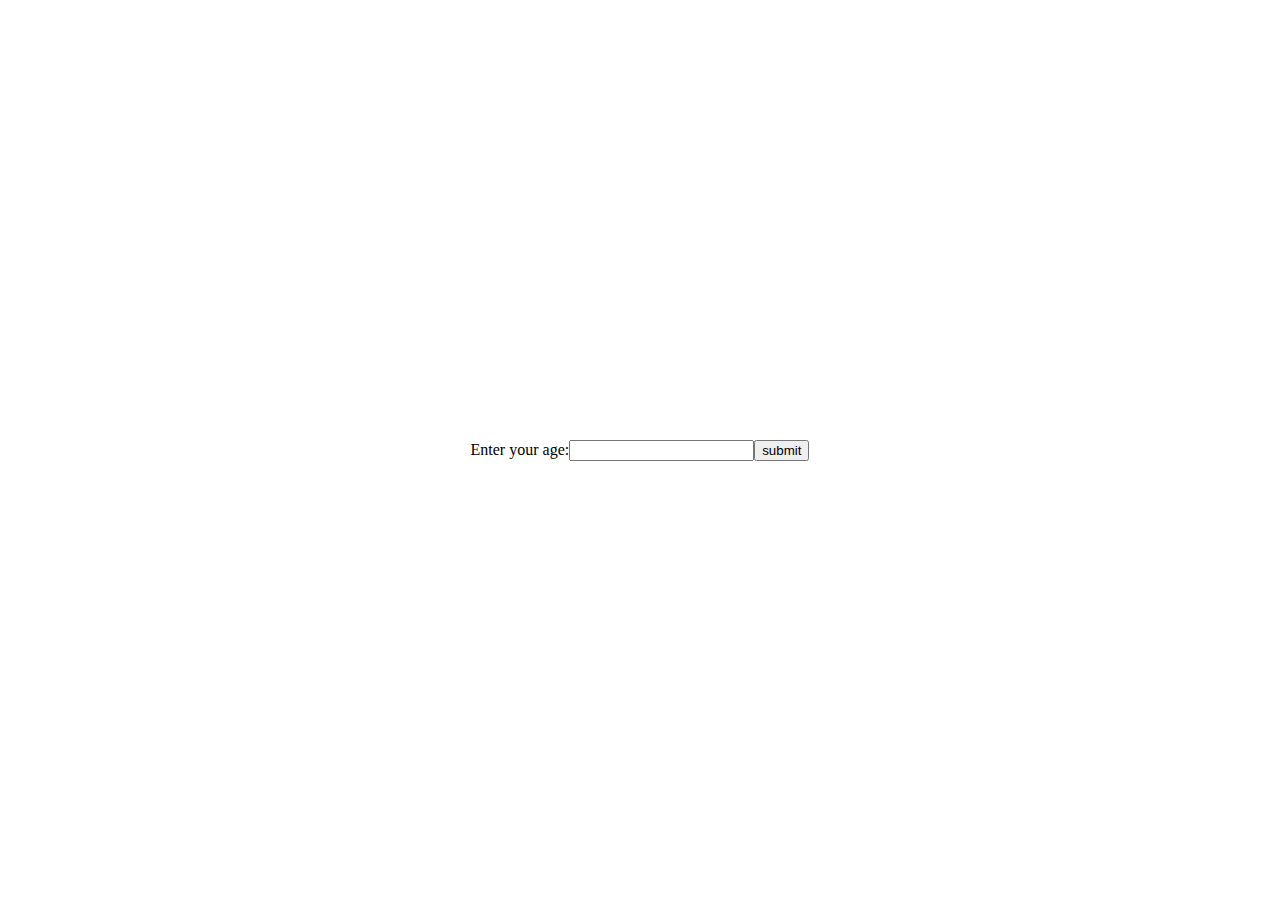
<file: age_check/index.html>
<!DOCTYPE html>
<html lang="en">
<head>
    <meta charset="UTF-8">
    <meta name="viewport" content="width=device-width, initial-scale=1.0">
    <title>age check</title>
    <link rel="stylesheet" href="style.css">
</head>
<body>
    <label>Enter your age:</label><br>
    <input type="text" id="myText"><br>
    <button type="submit" id="mySubmit">submit</button>
    <p id="resultElement"></p>
    <script src="index.js"></script>
</body>
</html>
</file>
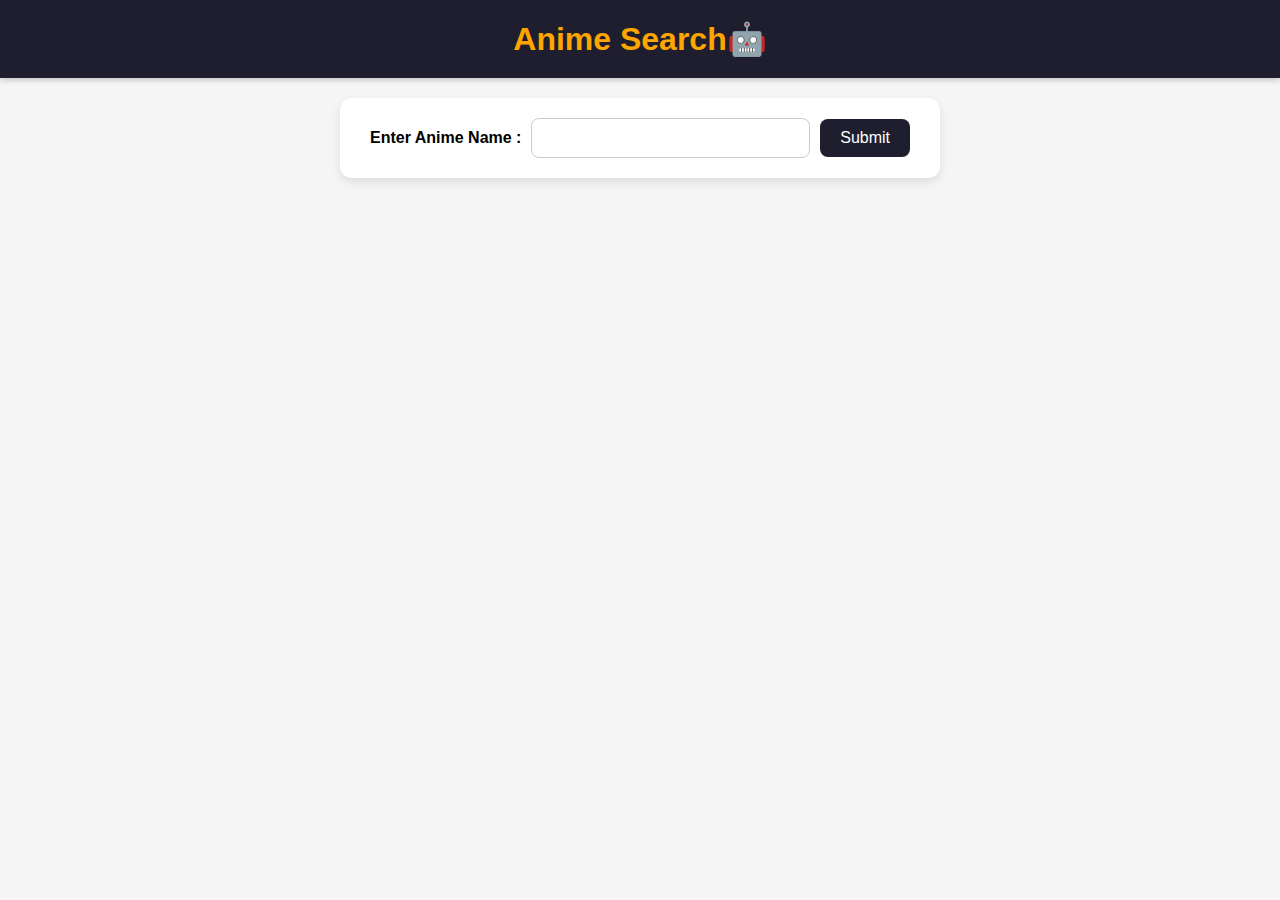
<file: animesearch/index.html>
<!DOCTYPE html>
<html lang="en">
  <head>
    <meta charset="UTF-8" />
    <meta name="viewport" content="width=device-width, initial-scale=1.0" />
    <title>Anime Search</title>
    <link rel="shortcut icon" href="logo.png" type="image/x-icon" />
    <link rel="stylesheet" href="style.css" />
  </head>
  <body>
    <div class="heading"><h1 style="color:orange">Anime Search🤖</h1></div>
    <div class="container">
      <label for="anime-name">Enter Anime Name : </label>
      <input type="text" class="anime-name" />
      <input type="submit" onclick="findanime()" />
    </div>
    <div class="anime_container"></div>
    <script src="script.js"></script>
  </body>
</html>
</file>
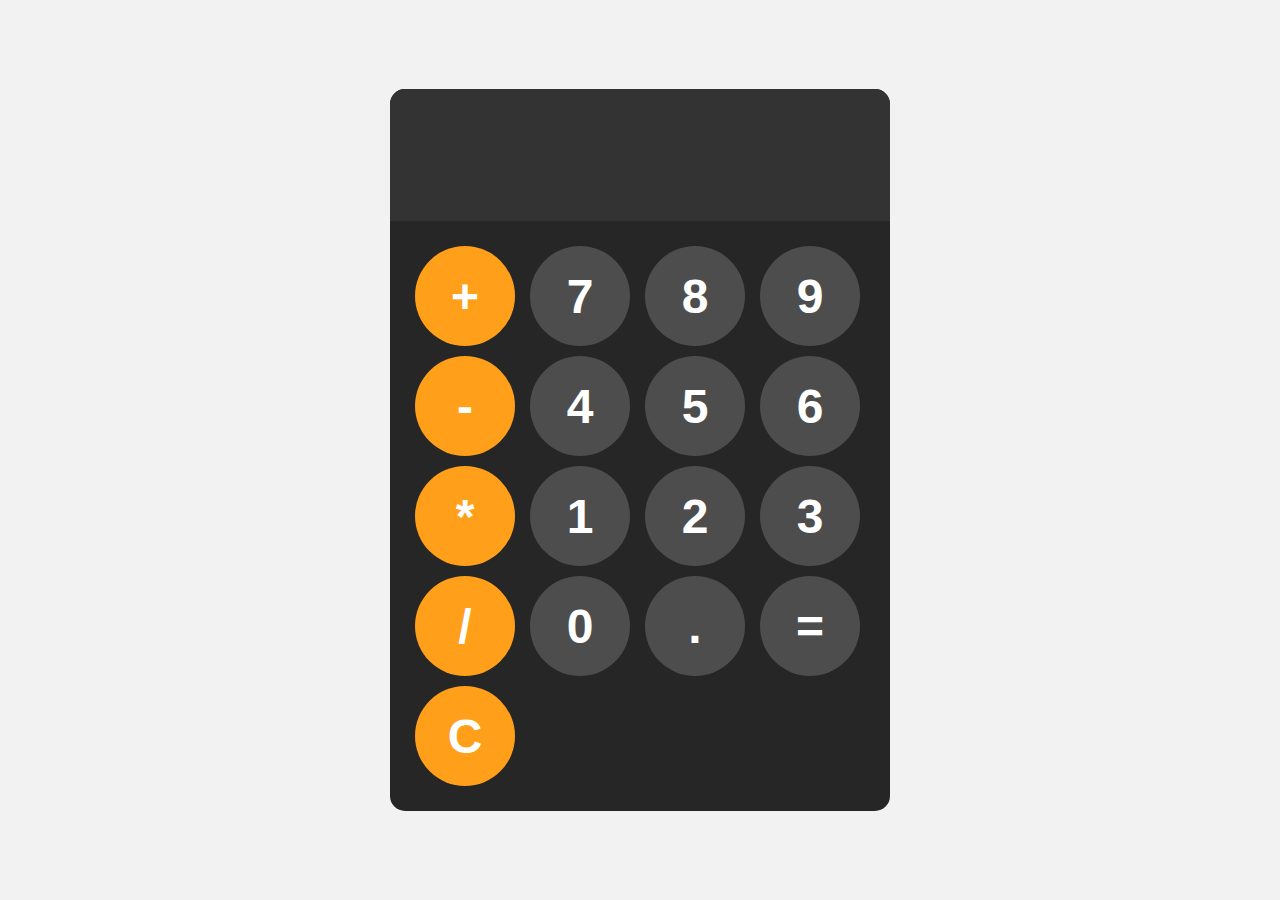
<file: calculator/index.html>
<!DOCTYPE html>
<html lang="en">
<head>
    <meta charset="UTF-8">
    <meta name="viewport" content="width=device-width, initial-scale=1.0">
    <title>Calculator</title>
    <link rel="stylesheet" href="style.css">
</head>
<body>
    <div id = "calculator">
        <input id="display" readonly>
        <div id = "keys">
            <button onclick="appendToDisplay('+')" class = "operator-btn">+</button>
            <button onclick="appendToDisplay('7')">7</button>
            <button onclick="appendToDisplay('8')">8</button>
            <button onclick="appendToDisplay('9')">9</button>
            <button onclick="appendToDisplay('-')"  class = "operator-btn">-</button>
            <button onclick="appendToDisplay('4')">4</button>
            <button onclick="appendToDisplay('5')">5</button>
            <button onclick="appendToDisplay('6')">6</button>
            <button onclick="appendToDisplay('*')" class = "operator-btn">*</button>
            <button onclick="appendToDisplay('1')">1</button>
            <button onclick="appendToDisplay('2')">2</button>
            <button onclick="appendToDisplay('3')">3</button>
            <button onclick="appendToDisplay('/')" class = "operator-btn">/</button>
            <button onclick="appendToDisplay('0')">0</button>
            <button onclick="appendToDisplay('.')">.</button>
            <button onclick="calculate()">=</button>
            <button onclick="clearDisplay()" class = "operator-btn">C</button>
        </div>
    </div>

    <script src = "index.js"></script>
</body>
</html>
</file>
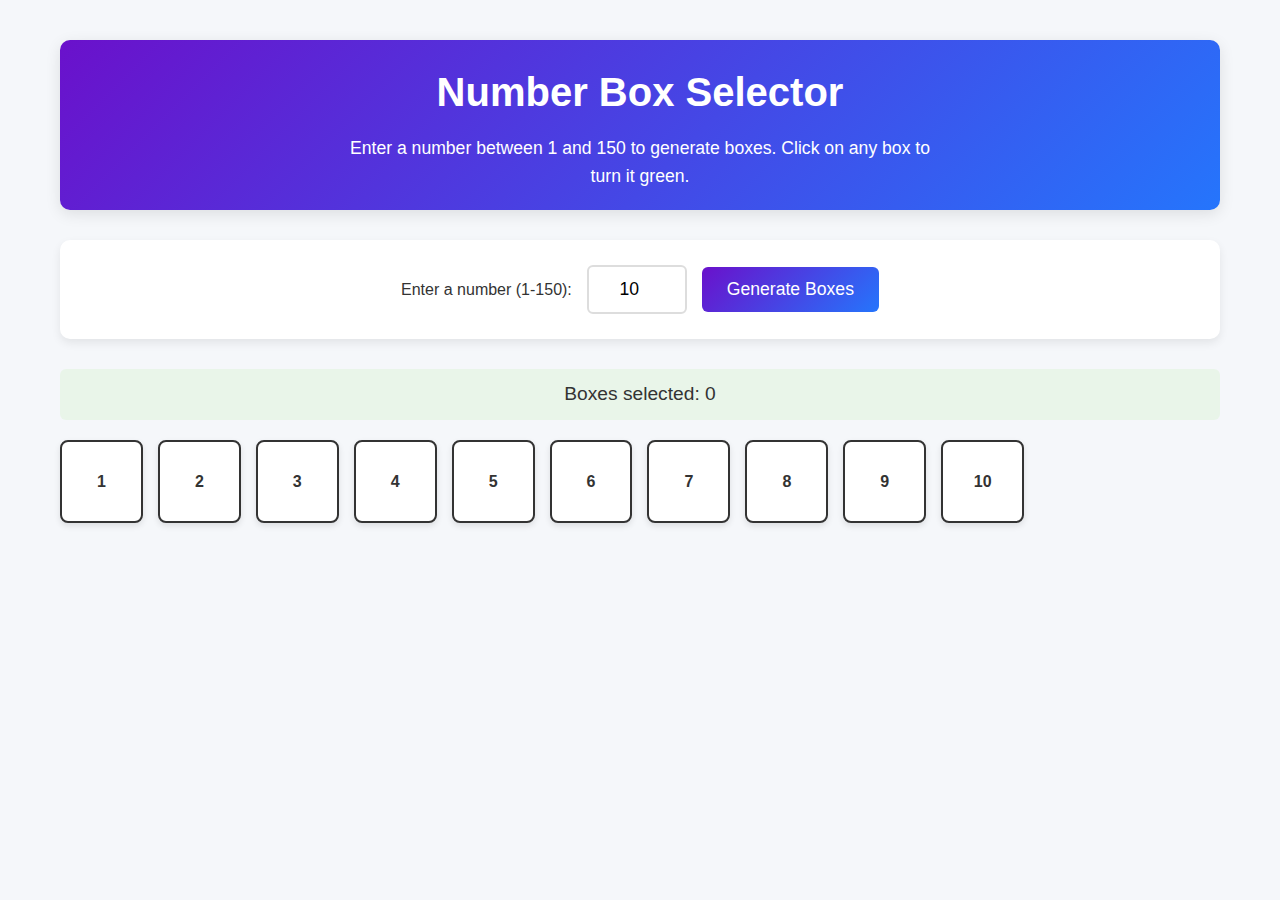
<file: number_of_boxes/index.html>
<!DOCTYPE html>
<html lang="en">
<head>
    <meta charset="UTF-8">
    <meta name="viewport" content="width=device-width, initial-scale=1.0">
    <title>Number Box Selector</title>
    <style>
        * {
            box-sizing: border-box;
            margin: 0;
            padding: 0;
            font-family: 'Segoe UI', Tahoma, Geneva, Verdana, sans-serif;
        }
        
        body {
            background-color: #f5f7fa;
            padding: 20px;
            color: #333;
            line-height: 1.6;
        }
        
        .container {
            max-width: 1200px;
            margin: 0 auto;
            padding: 20px;
        }
        
        header {
            text-align: center;
            margin-bottom: 30px;
            padding: 20px;
            background: linear-gradient(135deg, #6a11cb 0%, #2575fc 100%);
            color: white;
            border-radius: 10px;
            box-shadow: 0 4px 15px rgba(0, 0, 0, 0.1);
        }
        
        h1 {
            font-size: 2.5rem;
            margin-bottom: 10px;
        }
        
        .instructions {
            font-size: 1.1rem;
            max-width: 600px;
            margin: 0 auto;
        }
        
        .input-section {
            background-color: white;
            padding: 25px;
            border-radius: 10px;
            box-shadow: 0 4px 10px rgba(0, 0, 0, 0.08);
            margin-bottom: 30px;
            text-align: center;
        }
        
        .input-group {
            display: flex;
            justify-content: center;
            align-items: center;
            gap: 15px;
            flex-wrap: wrap;
        }
        
        input {
            padding: 12px 15px;
            border: 2px solid #ddd;
            border-radius: 6px;
            font-size: 1.1rem;
            width: 100px;
            text-align: center;
            transition: border-color 0.3s;
        }
        
        input:focus {
            border-color: #6a11cb;
            outline: none;
        }
        
        button {
            padding: 12px 25px;
            background: linear-gradient(135deg, #6a11cb 0%, #2575fc 100%);
            color: white;
            border: none;
            border-radius: 6px;
            font-size: 1.1rem;
            cursor: pointer;
            transition: transform 0.2s, box-shadow 0.2s;
        }
        
        button:hover {
            transform: translateY(-2px);
            box-shadow: 0 4px 8px rgba(0, 0, 0, 0.15);
        }
        
        button:active {
            transform: translateY(0);
        }
        
        .boxes-container {
            display: grid;
            grid-template-columns: repeat(auto-fill, minmax(80px, 1fr));
            gap: 15px;
            margin-top: 20px;
        }
        
        .box {
            width: 100%;
            aspect-ratio: 1;
            background-color: white;
            border: 2px solid #333;
            border-radius: 8px;
            cursor: pointer;
            transition: all 0.3s ease;
            display: flex;
            justify-content: center;
            align-items: center;
            font-weight: bold;
            box-shadow: 0 3px 6px rgba(0, 0, 0, 0.1);
        }
        
        .box:hover {
            transform: scale(1.05);
            box-shadow: 0 5px 12px rgba(0, 0, 0, 0.15);
        }
        
        .box.selected {
            background-color: #4CAF50;
            border-color: #2E7D32;
            color: white;
        }
        
        .error {
            color: #d32f2f;
            margin-top: 10px;
            font-weight: 500;
            display: none;
        }
        
        .counter {
            margin-top: 20px;
            font-size: 1.2rem;
            text-align: center;
            padding: 10px;
            background-color: #e9f5e9;
            border-radius: 6px;
            display: none;
        }
        
        @media (max-width: 600px) {
            .input-group {
                flex-direction: column;
            }
            
            .boxes-container {
                grid-template-columns: repeat(auto-fill, minmax(60px, 1fr));
            }
        }
    </style>
</head>
<body>
    <div class="container">
        <header>
            <h1>Number Box Selector</h1>
            <p class="instructions">Enter a number between 1 and 150 to generate boxes. Click on any box to turn it green.</p>
        </header>
        
        <div class="input-section">
            <div class="input-group">
                <label for="numberInput">Enter a number (1-150):</label>
                <input type="number" id="numberInput" min="1" max="150" value="10">
                <button id="generateBtn">Generate Boxes</button>
            </div>
            <p id="errorMsg" class="error">Please enter a number between 1 and 150.</p>
        </div>
        
        <div id="counter" class="counter">Boxes selected: <span id="count">0</span></div>
        
        <div id="boxesContainer" class="boxes-container"></div>
    </div>

    <script>
        document.addEventListener('DOMContentLoaded', function() {
            const numberInput = document.getElementById('numberInput');
            const generateBtn = document.getElementById('generateBtn');
            const boxesContainer = document.getElementById('boxesContainer');
            const errorMsg = document.getElementById('errorMsg');
            const counter = document.getElementById('counter');
            const countElement = document.getElementById('count');
            
            let selectedCount = 0;
            
            // Generate boxes based on input value
            function generateBoxes() {
                const numBoxes = parseInt(numberInput.value);
                
                // Validate input
                if (isNaN(numBoxes) || numBoxes < 1 || numBoxes > 150) {
                    errorMsg.style.display = 'block';
                    return;
                }
                
                errorMsg.style.display = 'none';
                boxesContainer.innerHTML = '';
                selectedCount = 0;
                countElement.textContent = '0';
                counter.style.display = 'block';
                
                // Create boxes
                for (let i = 1; i <= numBoxes; i++) {
                    const box = document.createElement('div');
                    box.className = 'box';
                    box.textContent = i;
                    
                    // Add click event to toggle selection
                    box.addEventListener('click', function() {
                        this.classList.toggle('selected');
                        
                        // Update counter
                        if (this.classList.contains('selected')) {
                            selectedCount++;
                        } else {
                            selectedCount--;
                        }
                        
                        countElement.textContent = selectedCount;
                    });
                    
                    boxesContainer.appendChild(box);
                }
            }
            
            // Generate boxes when button is clicked
            generateBtn.addEventListener('click', generateBoxes);
            
            // Also generate when Enter is pressed in the input field
            numberInput.addEventListener('keyup', function(event) {
                if (event.key === 'Enter') {
                    generateBoxes();
                }
            });
            
            // Generate initial boxes on page load
            generateBoxes();
        });
    </script>
</body>
</html>
</file>
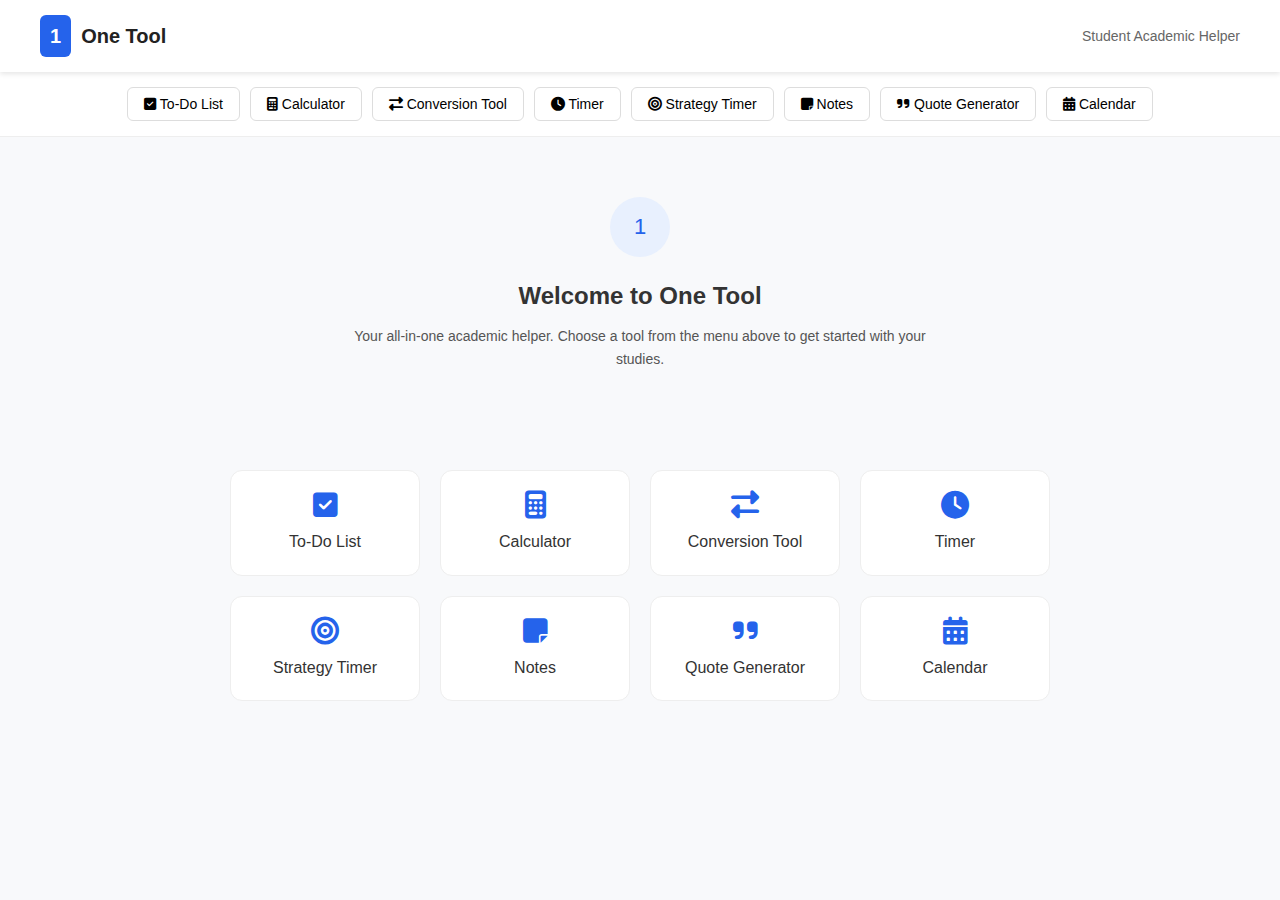
<file: One_tool/index.html>
<!DOCTYPE html>
<html lang="en">
<head>
  <meta charset="UTF-8">
  <meta name="viewport" content="width=device-width, initial-scale=1.0">
  <title>One Tool - Student Academic Helper</title>
  <link rel="stylesheet" href="https://cdnjs.cloudflare.com/ajax/libs/font-awesome/6.4.0/css/all.min.css">
  <link rel="stylesheet" href="style.css">
  <link rel="icon" type="image/x-icon" href="one.png">
</head>
<body>
  <!-- Navbar -->
  <div class="navbar">
    <div class="logo"><span>1</span> One Tool</div>
    <div class="right-text">Student Academic Helper</div>
  </div>

  <!-- Menu -->
  <div class="menu">
    <button id="menuTodo"><i class="fas fa-check-square"></i> To-Do List</button>
    <button id="menuCalc"><i class="fas fa-calculator"></i> Calculator</button>
    <button id="menuConv"><i class="fas fa-exchange-alt"></i> Conversion Tool</button>
    <button id="menuTimer"><i class="fas fa-clock"></i> Timer</button>
    <button id="menuStrategy"><i class="fas fa-bullseye"></i> Strategy Timer</button>
    <button id="menuNotes"><i class="fas fa-sticky-note"></i> Notes</button>
    <button id="menuQuote"><i class="fas fa-quote-right"></i> Quote Generator</button>
    <button id="menuCalendar"><i class="fas fa-calendar-alt"></i> Calendar</button>
  </div>

  <!-- Hero -->
  <div class="hero" id="heroSection">
    <div class="circle">1</div>
    <h1>Welcome to One Tool</h1>
    <p>Your all-in-one academic helper. Choose a tool from the menu above to get started with your studies.</p>
  </div>

  <!-- Tools Grid -->
  <div class="tools" id="toolsGrid">
    <div class="tool-card" id="cardTodo"><i class="fas fa-check-square"></i><p>To-Do List</p></div>
    <div class="tool-card" id="cardCalc"><i class="fas fa-calculator"></i><p>Calculator</p></div>
    <div class="tool-card" id="cardConv"><i class="fas fa-exchange-alt"></i><p>Conversion Tool</p></div>
    <div class="tool-card" id="cardTimer"><i class="fas fa-clock"></i><p>Timer</p></div>
    <div class="tool-card" id="cardStrategy"><i class="fas fa-bullseye"></i><p>Strategy Timer</p></div>
    <div class="tool-card" id="cardNotes"><i class="fas fa-sticky-note"></i><p>Notes</p></div>
    <div class="tool-card" id="cardQuote"><i class="fas fa-quote-right"></i><p>Quote Generator</p></div>
    <div class="tool-card" id="cardCalendar"><i class="fas fa-calendar-alt"></i><p>Calendar</p></div>
  </div>

  <!-- To-Do List -->
  <div class="todo-container" id="todoContainer">
    <h2>To-Do List</h2>
    <div class="todo-input">
      <input type="text" id="taskInput" placeholder="Add a new task...">
      <button id="addTaskBtn" type="button">+ Add</button>
    </div>
    <ul class="todo-list" id="todoList"></ul>
    <div class="progress-bar"><div class="progress-fill" id="progressFill"></div></div>
    <div class="progress-text" id="progressText">0% completed</div>
  </div>

  <!-- Calculator -->
  <div class="calculator-container" id="calcContainer">
    <h2>Calculator</h2>
    <div class="calculator-display" id="calcDisplay">0</div>
    <div class="calculator-buttons">
      <button class="clear">C</button>
      <button class="operator">/</button>
      <button class="operator">*</button>
      <button class="operator">-</button>
      <button>7</button><button>8</button><button>9</button><button class="operator">+</button>
      <button>4</button><button>5</button><button>6</button><button>.</button>
      <button>1</button><button>2</button><button>3</button><button class="equals">=</button>
      <button class="zero">0</button>
    </div>
  </div>

  <!-- Conversion Tool -->
  <div class="conv-container" id="convContainer">
    <h2>Conversion Tool</h2>
    <div class="conv-inputs">
      <input type="number" id="convInput" placeholder="Enter value">
      <select id="convCategory">
        <option value="length">Length</option>
        <option value="temperature">Temperature</option>
        <option value="weight">Weight</option>
      </select>
      <select id="convFrom"></select>
      <select id="convTo"></select>
      <button id="convertBtn">Convert</button>
    </div>
    <div class="conv-result" id="convResult">Result will appear here</div>
  </div>

  <!-- Timer -->
  <div class="timer-container" id="timerContainer">
    <h2>Timer</h2>
    
    <!-- Tabs -->
    <div class="tab-buttons">
      <button id="tabTimer" class="active">Timer</button>
      <button id="tabStopwatch">Stopwatch</button>
    </div>

    <!-- Display -->
    <div class="timer-display" id="timeDisplay">25:00</div>
    <div class="timer-progress-bar"><div class="timer-progress-fill" id="timerProgress"></div></div>

    <!-- Controls -->
    <div class="controls">
      <button id="startBtn">▶ Start</button>
      <button id="stopBtn">■ Pause</button>
      <button id="resetBtn">⟲ Reset</button>
    </div>

    <!-- Set Timer -->
    <div class="set-timer">
      <h3>Set Timer</h3>
      <label>Minutes: <input type="number" id="minutesInput" value="25"></label>
      <label>Seconds: <input type="number" id="secondsInput" value="0"></label>
      <div class="presets">
        <button data-min="5">5 min</button>
        <button data-min="10">10 min</button>
        <button data-min="15">15 min</button>
        <button data-min="25">25 min</button>
        <button data-min="30">30 min</button>
        <button data-min="60">1 hour</button>
      </div>
    </div>
  </div>

  <!-- Strategy Timer -->
  <div class="strategy-container" id="strategyContainer">
    <h2>Strategy Timer</h2>

    <!-- Technique Selection -->
    <div class="strategy-options">
      <button id="pomodoroBtn" class="strategy active">
        <h3>Pomodoro Technique</h3>
        <p>25min work, 5min break, longer break every 4 cycles</p>
      </button>
      <button id="triangleBtn" class="strategy">
        <h3>Triangle Technique</h3>
        <p>45min work, 15min break, perfect for deep focus</p>
      </button>
    </div>

    <!-- Timer Display -->
    <div class="timer-box">
      <h3 id="phaseLabel">🎯 Focus Time</h3>
      <div id="strategyTime" class="big-time">25:00</div>
      <div class="strategy-progress"><div id="strategyProgress"></div></div>
      <div class="strategy-controls">
        <button id="strategyStartBtn">▶ Start</button>
        <button id="strategyResetBtn">⟲ Reset</button>
      </div>
      <div class="stats">
        <p><span id="completedCycles">0</span> Completed Cycles</p>
        <p><span id="workSessions">0</span> Work Sessions</p>
      </div>
    </div>

    <!-- Current Strategy Info -->
    <div class="strategy-info">
      <h3>⏱ Current Strategy</h3>
      <p id="strategyDetails"></p>
    </div>
  </div>

  <!-- Notes -->
  <div class="notes-container" id="notesContainer">
    <h2>PDF Notes</h2>
    <div class="notes-actions">
      <input type="file" id="pdfUpload" accept=".pdf" style="display: none;">
      <label for="pdfUpload" class="upload-label">📁 Upload PDF</label>
      <button id="downloadPdfBtn">⬇️ Download PDF</button>
    </div>
    <div class="pdf-viewer" id="pdfViewer">
      <p>Upload a PDF to view it here</p>
    </div>
  </div>

  <!-- Quote Generator -->
  <div class="quote-container" id="quoteContainer">
    <h2>Quote Generator</h2>
    <div class="quote-text" id="quoteText">"Click the button to generate a motivational quote!"</div>
    <div class="quote-author" id="quoteAuthor">- One Tool</div>
    
    <div class="quote-controls">
      <button id="newQuoteBtn">New Quote</button>
      <button id="addFavoriteBtn">Add to Favorites</button>
    </div>
    
    <div class="quote-stats">
      <div class="stat-box">
        <div class="stat-number" id="totalQuotes">0</div>
        <div>Quotes Generated</div>
      </div>
      <div class="stat-box">
        <div class="stat-number" id="favoriteQuotes">0</div>
        <div>Favorite Quotes</div>
      </div>
    </div>
  </div>

  <!-- Calendar -->
  <div class="calendar-container" id="calendarContainer">
    <h2>Calendar & Reminders</h2>
    
    <div class="calendar">
      <div class="calendar-header">
        <div class="calendar-nav">
          <button id="prevMonthBtn"><i class="fas fa-chevron-left"></i></button>
          <button id="todayBtn">Today</button>
          <button id="nextMonthBtn"><i class="fas fa-chevron-right"></i></button>
        </div>
        <div class="calendar-title" id="currentMonth">September 2025</div>
      </div>
      
      <div class="calendar-grid" id="calendarGrid">
        <!-- Calendar will be generated here -->
      </div>
    </div>
    
    <div class="reminder-form">
      <h3>Add Reminder for <span id="selectedDate"></span></h3>
      <input type="text" id="reminderTitle" placeholder="Reminder title">
      <textarea id="reminderDescription" placeholder="Reminder description" rows="3"></textarea>
      <button id="addReminderBtn">Add Reminder</button>
    </div>
    
    <div class="reminder-list" id="reminderList">
      <!-- Reminders will be displayed here -->
    </div>
  </div>

  <script src="script.js"></script>
</body>

</html>
</file>
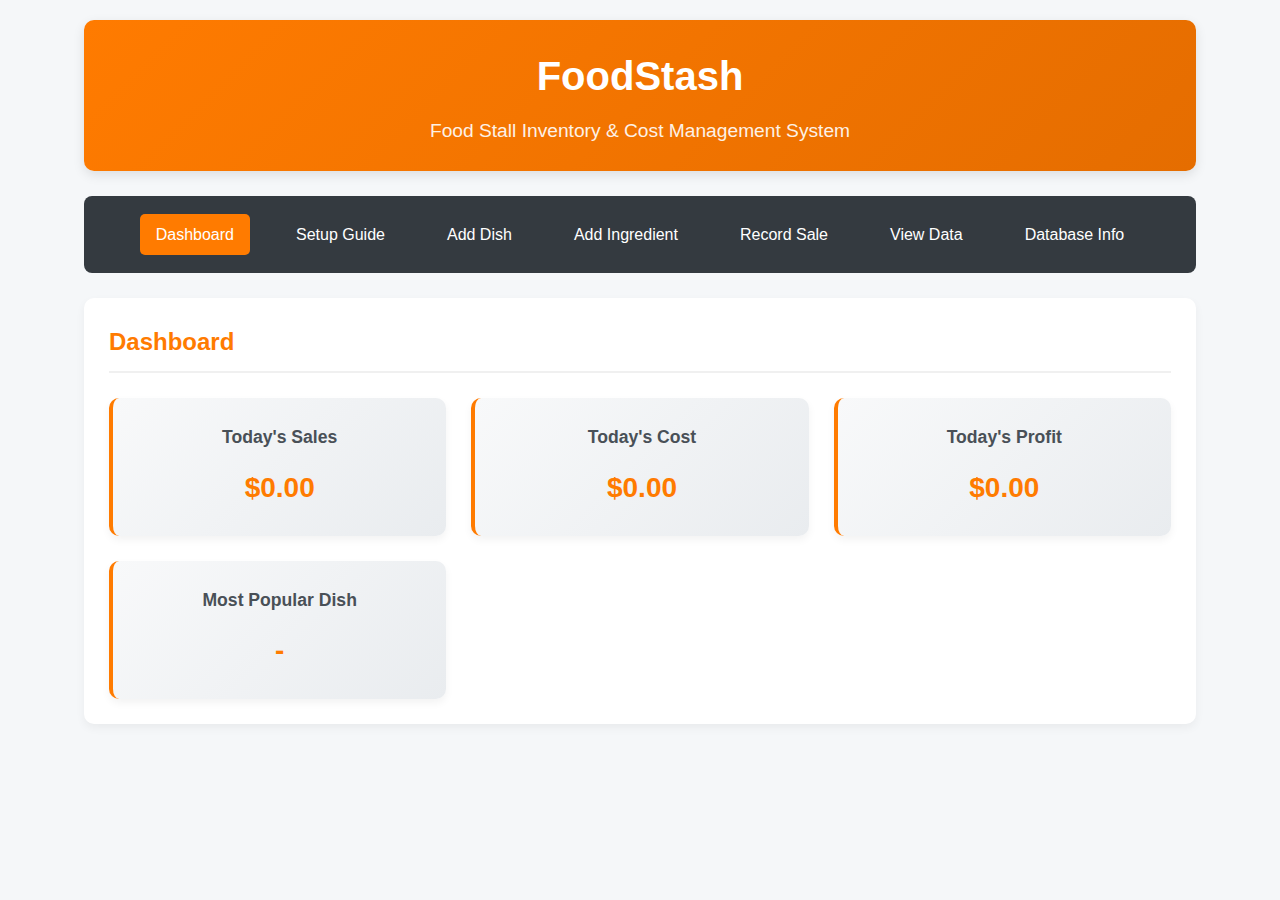
<file: profitplate/index.html>
<!DOCTYPE html>
<html lang="en">
<head>
    <meta charset="UTF-8">
    <meta name="viewport" content="width=device-width, initial-scale=1.0">
    <title>FoodStash - Food Stall Inventory Manager</title>
    <style>
        :root {
            --primary: #ff7b00;
            --primary-dark: #e56d00;
            --secondary: #343a40;
            --light: #f8f9fa;
            --dark: #343a40;
            --success: #28a745;
            --danger: #dc3545;
            --warning: #ffc107;
            --info: #17a2b8;
        }
        
        * {
            box-sizing: border-box;
            margin: 0;
            padding: 0;
            font-family: 'Segoe UI', Tahoma, Geneva, Verdana, sans-serif;
        }
        
        body {
            background-color: #f5f7f9;
            color: #333;
            line-height: 1.6;
        }
        
        .container {
            width: 90%;
            max-width: 1200px;
            margin: 0 auto;
            padding: 20px;
        }
        
        header {
            background: linear-gradient(135deg, var(--primary) 0%, var(--primary-dark) 100%);
            color: white;
            padding: 1.5rem;
            text-align: center;
            border-radius: 10px;
            margin-bottom: 25px;
            box-shadow: 0 4px 12px rgba(0,0,0,0.1);
        }
        
        h1 {
            font-size: 2.5rem;
            margin-bottom: 0.5rem;
        }
        
        .subtitle {
            font-size: 1.2rem;
            opacity: 0.9;
        }
        
        nav {
            background-color: var(--secondary);
            padding: 0.8rem;
            border-radius: 8px;
            margin-bottom: 25px;
        }
        
        nav ul {
            display: flex;
            justify-content: center;
            list-style: none;
            flex-wrap: wrap;
        }
        
        nav ul li {
            margin: 5px 15px;
        }
        
        nav ul li a {
            color: white;
            text-decoration: none;
            padding: 8px 16px;
            border-radius: 5px;
            transition: background-color 0.3s;
            display: block;
        }
        
        nav ul li a:hover, nav ul li a.active {
            background-color: var(--primary);
        }
        
        .section {
            background-color: white;
            padding: 25px;
            border-radius: 10px;
            margin-bottom: 25px;
            box-shadow: 0 4px 10px rgba(0,0,0,0.05);
            display: none;
        }
        
        .section.active {
            display: block;
        }
        
        h2 {
            color: var(--primary);
            margin-bottom: 20px;
            padding-bottom: 10px;
            border-bottom: 2px solid #f0f0f0;
        }
        
        form {
            display: grid;
            grid-template-columns: 1fr 1fr;
            gap: 20px;
        }
        
        .full-width {
            grid-column: 1 / span 2;
        }
        
        form label {
            display: block;
            margin-bottom: 8px;
            font-weight: bold;
            color: #495057;
        }
        
        form input, form select, form button, form textarea {
            width: 100%;
            padding: 12px;
            border: 1px solid #ddd;
            border-radius: 6px;
            font-size: 1rem;
        }
        
        form button {
            background: linear-gradient(135deg, var(--primary) 0%, var(--primary-dark) 100%);
            color: white;
            border: none;
            cursor: pointer;
            font-weight: bold;
            transition: transform 0.2s, box-shadow 0.2s;
        }
        
        form button:hover {
            transform: translateY(-2px);
            box-shadow: 0 4px 8px rgba(0,0,0,0.1);
        }
        
        table {
            width: 100%;
            border-collapse: collapse;
            margin-top: 20px;
        }
        
        table th, table td {
            padding: 14px;
            text-align: left;
            border-bottom: 1px solid #ddd;
        }
        
        table th {
            background-color: #f8f9fa;
            font-weight: bold;
            color: #495057;
        }
        
        table tr:hover {
            background-color: #f8f9fa;
        }
        
        .alert {
            padding: 12px;
            margin: 15px 0;
            border-radius: 6px;
        }
        
        .success {
            background-color: #d4edda;
            color: #155724;
            border: 1px solid #c3e6cb;
        }
        
        .error {
            background-color: #f8d7da;
            color: #721c24;
            border: 1px solid #f5c6cb;
        }
        
        .stats {
            display: grid;
            grid-template-columns: repeat(auto-fit, minmax(250px, 1fr));
            gap: 25px;
            margin-top: 25px;
        }
        
        .stat-card {
            background: linear-gradient(135deg, #f8f9fa 0%, #e9ecef 100%);
            padding: 25px;
            border-radius: 10px;
            box-shadow: 0 4px 8px rgba(0,0,0,0.05);
            text-align: center;
            border-left: 4px solid var(--primary);
        }
        
        .stat-card h3 {
            color: #495057;
            margin-bottom: 15px;
            font-size: 1.1rem;
        }
        
        .stat-card p {
            font-size: 28px;
            font-weight: bold;
            color: var(--primary);
        }
        
        .database-info {
            background-color: #e9ecef;
            padding: 20px;
            border-radius: 8px;
            margin-top: 20px;
        }
        
        .database-info h3 {
            color: #495057;
            margin-bottom: 15px;
        }
        
        .setup-guide {
            background-color: #e8f4f8;
            padding: 20px;
            border-radius: 8px;
            margin: 20px 0;
        }
        
        .setup-step {
            margin-bottom: 15px;
            padding-left: 30px;
            position: relative;
        }
        
        .setup-step-number {
            position: absolute;
            left: 0;
            top: 0;
            background: var(--primary);
            color: white;
            width: 24px;
            height: 24px;
            border-radius: 50%;
            text-align: center;
            line-height: 24px;
            font-weight: bold;
        }
        
        @media (max-width: 768px) {
            form {
                grid-template-columns: 1fr;
            }
            
            .full-width {
                grid-column: 1;
            }
            
            nav ul {
                flex-direction: column;
                align-items: center;
            }
            
            nav ul li {
                margin: 8px 0;
                width: 100%;
                text-align: center;
            }
        }
    </style>
    <link rel="shortcut icon" href="growth-graph.png" type="image/x-icon">
</head>
<body>
    <div class="container">
        <header>
            <h1>FoodStash</h1>
            <p class="subtitle">Food Stall Inventory & Cost Management System</p>
        </header>
        
        <nav>
            <ul>
                <li><a href="#" class="nav-link active" data-target="dashboard">Dashboard</a></li>
                <li><a href="#" class="nav-link" data-target="setup">Setup Guide</a></li>
                <li><a href="#" class="nav-link" data-target="add-dish">Add Dish</a></li>
                <li><a href="#" class="nav-link" data-target="add-ingredient">Add Ingredient</a></li>
                <li><a href="#" class="nav-link" data-target="record-sale">Record Sale</a></li>
                <li><a href="#" class="nav-link" data-target="view-data">View Data</a></li>
                <li><a href="#" class="nav-link" data-target="database-info">Database Info</a></li>
            </ul>
        </nav>
        
        <section id="dashboard" class="section active">
            <h2>Dashboard</h2>
            <div class="stats">
                <div class="stat-card">
                    <h3>Today's Sales</h3>
                    <p>$<span id="today-sales">0.00</span></p>
                </div>
                <div class="stat-card">
                    <h3>Today's Cost</h3>
                    <p>$<span id="today-cost">0.00</span></p>
                </div>
                <div class="stat-card">
                    <h3>Today's Profit</h3>
                    <p>$<span id="today-profit">0.00</span></p>
                </div>
                <div class="stat-card">
                    <h3>Most Popular Dish</h3>
                    <p><span id="popular-dish">-</span></p>
                </div>
            </div>
        </section>
        
        <section id="setup" class="section">
            <h2>Setup Guide</h2>
            <div class="setup-guide">
                <h3>How to Set Up XAMPP and MySQL</h3>
                
                <div class="setup-step">
                    <span class="setup-step-number">1</span>
                    <p>Download and install XAMPP from <a href="https://www.apachefriends.org/" target="_blank">https://www.apachefriends.org/</a></p>
                </div>
                
                <div class="setup-step">
                    <span class="setup-step-number">2</span>
                    <p>Start Apache and MySQL from the XAMPP Control Panel</p>
                </div>
                
                <div class="setup-step">
                    <span class="setup-step-number">3</span>
                    <p>Open phpMyAdmin by navigating to <a href="http://localhost/phpmyadmin" target="_blank">http://localhost/phpmyadmin</a></p>
                </div>
                
                <div class="setup-step">
                    <span class="setup-step-number">4</span>
                    <p>Create a new database named <strong>food_stall_db</strong></p>
                </div>
                
                <div class="setup-step">
                    <span class="setup-step-number">5</span>
                    <p>Run the SQL commands below to create the necessary tables:</p>
                    <div class="code-block">
                        <pre>
CREATE TABLE dishes (
    id INT AUTO_INCREMENT PRIMARY KEY,
    name VARCHAR(255) NOT NULL,
    price DECIMAL(10,2) NOT NULL,
    cost DECIMAL(10,2) NOT NULL,
    ingredients TEXT NOT NULL,
    created_at TIMESTAMP DEFAULT CURRENT_TIMESTAMP
);

CREATE TABLE ingredients (
    id INT AUTO_INCREMENT PRIMARY KEY,
    name VARCHAR(255) NOT NULL,
    price_per_unit DECIMAL(10,2) NOT NULL,
    unit VARCHAR(50) NOT NULL,
    created_at TIMESTAMP DEFAULT CURRENT_TIMESTAMP
);

CREATE TABLE sales (
    id INT AUTO_INCREMENT PRIMARY KEY,
    dish_id INT NOT NULL,
    quantity INT NOT NULL,
    revenue DECIMAL(10,2) NOT NULL,
    cost DECIMAL(10,2) NOT NULL,
    profit DECIMAL(10,2) NOT NULL,
    sale_date TIMESTAMP DEFAULT CURRENT_TIMESTAMP
);
                        </pre>
                    </div>
                </div>
                
                <div class="setup-step">
                    <span class="setup-step-number">6</span>
                    <p>Save the PHP files provided in the next section to your XAMPP htdocs folder</p>
                </div>
            </div>
        </section>
        
        <section id="add-dish" class="section">
            <h2>Add New Dish</h2>
            <form id="dish-form" action="add_dish.php" method="POST">
                <div class="full-width">
                    <label for="dish-name">Dish Name</label>
                    <input type="text" id="dish-name" name="name" required>
                </div>
                <div>
                    <label for="dish-price">Price ($)</label>
                    <input type="number" id="dish-price" name="price" step="0.01" min="0" required>
                </div>
                <div>
                    <label for="dish-cost">Cost ($)</label>
                    <input type="number" id="dish-cost" name="cost" step="0.01" min="0" required>
                </div>
                <div class="full-width">
                    <label for="dish-ingredients">Ingredients (comma separated)</label>
                    <textarea id="dish-ingredients" name="ingredients" placeholder="e.g., rice, chicken, spices" rows="3" required></textarea>
                </div>
                <div class="full-width">
                    <button type="submit">Add Dish</button>
                </div>
            </form>
        </section>
        
        <section id="add-ingredient" class="section">
            <h2>Add Ingredient</h2>
            <form id="ingredient-form" action="add_ingredient.php" method="POST">
                <div class="full-width">
                    <label for="ingredient-name">Ingredient Name</label>
                    <input type="text" id="ingredient-name" name="name" required>
                </div>
                <div>
                    <label for="ingredient-price">Price per Unit ($)</label>
                    <input type="number" id="ingredient-price" name="price_per_unit" step="0.01" min="0" required>
                </div>
                <div>
                    <label for="ingredient-unit">Unit</label>
                    <select id="ingredient-unit" name="unit" required>
                        <option value="">Select Unit</option>
                        <option value="kg">Kilogram (kg)</option>
                        <option value="g">Gram (g)</option>
                        <option value="lb">Pound (lb)</option>
                        <option value="oz">Ounce (oz)</option>
                        <option value="L">Liter (L)</option>
                        <option value="ml">Milliliter (ml)</option>
                        <option value="piece">Piece</option>
                    </select>
                </div>
                <div class="full-width">
                    <button type="submit">Add Ingredient</button>
                </div>
            </form>
        </section>
        
        <section id="record-sale" class="section">
            <h2>Record Sale</h2>
            <form id="sale-form" action="record_sale.php" method="POST">
                <div>
                    <label for="sale-dish">Dish</label>
                    <select id="sale-dish" name="dish_id" required>
                        <option value="">Select a dish</option>
                        <!-- Options will be populated by PHP -->
                    </select>
                </div>
                <div>
                    <label for="sale-quantity">Quantity</label>
                    <input type="number" id="sale-quantity" name="quantity" min="1" value="1" required>
                </div>
                <div class="full-width">
                    <button type="submit">Record Sale</button>
                </div>
            </form>
        </section>
        
        <section id="view-data" class="section">
            <h2>Sales History</h2>
            <table id="sales-table">
                <thead>
                    <tr>
                        <th>Date</th>
                        <th>Dish</th>
                        <th>Quantity</th>
                        <th>Revenue</th>
                        <th>Cost</th>
                        <th>Profit</th>
                    </tr>
                </thead>
                <tbody>
                    <!-- Data will be populated by PHP -->
                </tbody>
            </table>
        </section>
        
        <section id="database-info" class="section">
            <h2>Database Information</h2>
            <p>All your data is stored in a MySQL database through XAMPP. Here's how to access it:</p>
            
            <div class="database-info">
                <h3>Where is your data stored?</h3>
                <p>Your data is stored in the MySQL database managed by XAMPP. When you add dishes, ingredients, or record sales, the information is saved in database tables.</p>
                
                <h3>How to view your data in phpMyAdmin:</h3>
                <ol>
                    <li>Start Apache and MySQL in XAMPP Control Panel</li>
                    <li>Open your web browser and go to http://localhost/phpmyadmin</li>
                    <li>Select your database from the left sidebar (usually named "food_stall_db")</li>
                    <li>Click on any table to view its contents:
                        <ul>
                            <li><strong>dishes</strong> - contains all your dish information</li>
                            <li><strong>ingredients</strong> - contains ingredient details</li>
                            <li><strong>sales</strong> - contains sales records</li>
                        </ul>
                    </li>
                </ol>
                
                <h3>Database Tables Structure:</h3>
                <p>The application uses these main tables:</p>
                <ul>
                    <li><strong>dishes</strong>: id, name, price, cost, ingredients, created_at</li>
                    <li><strong>ingredients</strong>: id, name, price_per_unit, unit, created_at</li>
                    <li><strong>sales</strong>: id, dish_id, quantity, revenue, cost, profit, sale_date</li>
                </ul>
            </div>
        </section>
    </div>

    <script>
        // Navigation functionality
        document.querySelectorAll('.nav-link').forEach(link => {
            link.addEventListener('click', function(e) {
                e.preventDefault();
                
                // Remove active class from all links and sections
                document.querySelectorAll('.nav-link').forEach(l => l.classList.remove('active'));
                document.querySelectorAll('.section').forEach(s => s.classList.remove('active'));
                
                // Add active class to clicked link
                this.classList.add('active');
                
                // Show corresponding section
                const target = this.getAttribute('data-target');
                document.getElementById(target).classList.add('active');
            });
        });
        
        // Load dishes for sale form (simulated)
        function loadDishes() {
            // In a real implementation, this would fetch from the server
            const dishes = [
                {id: 1, name: "Chicken Rice Bowl", price: 8.99},
                {id: 2, name: "Vegetable Stir Fry", price: 7.50},
                {id: 3, name: "Beef Burrito", price: 9.75}
            ];
            
            const dropdown = document.getElementById('sale-dish');
            dropdown.innerHTML = '<option value="">Select a dish</option>';
            
            dishes.forEach(dish => {
                const option = document.createElement('option');
                option.value = dish.id;
                option.textContent = `${dish.name} - $${dish.price.toFixed(2)}`;
                dropdown.appendChild(option);
            });
        }
        
        // Initialize the application
        document.addEventListener('DOMContentLoaded', function() {
            loadDishes();
        });
    </script>
</body>
</html>
</file>
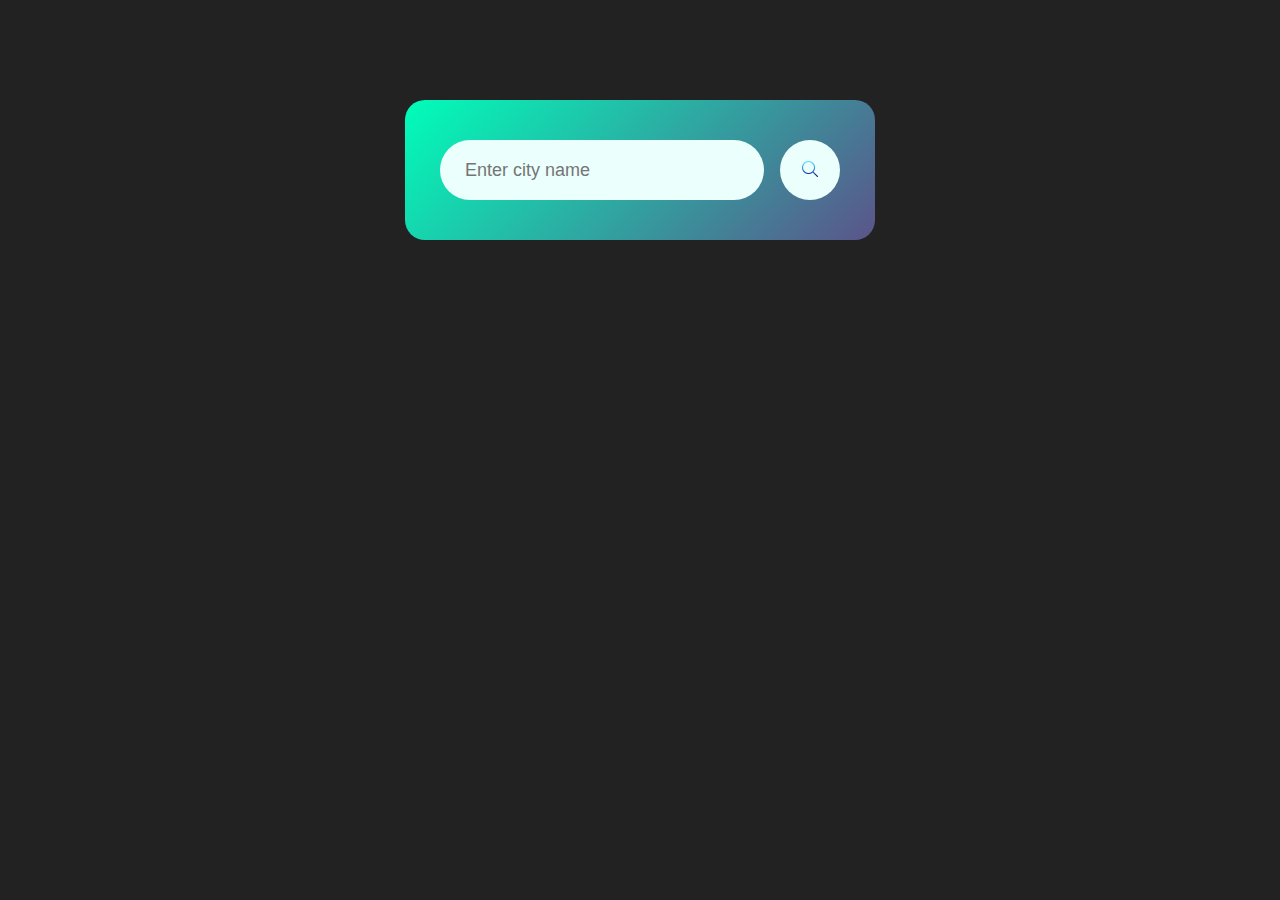
<file: weatherapp/index.html>
<!DOCTYPE html>
<html lang="en">
<head>
    <meta charset="UTF-8">
    <meta name="viewport" content="width=device-width, initial-scale=1.0">
    <title>Weather App</title>
    <link rel="stylesheet" href="style.css">
</head>
<body>
    <div class="card">
        <div class="search">
            <input type="text" placeholder="Enter city name" spellcheck="false">
            <button>
                <img src="images/search.png" alt="Search">
            </button>
        </div>
        <div class="error" style="display: none;">
            Invalid city name
        </div>
        <div class="weather" style="display: none;">
            <img src="images/rain.png" class="weather-icon" alt="Weather Icon">
            <h1 class="temp">22&deg;C</h1>
            <h2 class="city">City Name</h2>
            <div class="details">
                <div class="col">
                    <img src="images/humidity.png" alt="Humidity">
                    <div>
                        <p class="humidity">50%</p>
                        <p>Humidity</p>
                    </div>
                </div>
                <div class="col">
                    <img src="images/wind.png" alt="Wind">
                    <div>
                        <p class="wind">15 km/h</p>
                        <p>Wind Speed</p>
                    </div>
                </div>
            </div>
        </div>
    </div>
    <script src = "index.js"></script>
</body>
</html>
</file>
<file: age_check/style.css>
body {
  margin: 0; /* Remove default body margin */
  height: 100vh; /* Full viewport height */
  display: flex;
  justify-content: center; /* Center horizontally */
  align-items: center; /* Center vertically */
}
</file>
<file: animesearch/style.css>
* {
    margin: 0;
    padding: 0;
    box-sizing: border-box;
    font-family: 'Arial', sans-serif;
}

body {
    background-color: #f5f5f5;
    min-height: 100vh;
    display: flex;
    flex-direction: column;
    align-items: center;
    gap: 20px;
    padding-bottom: 50px;
}

/* Sticky header */
.heading {
    width: 100%;
    background-color: #1e1e2f;
    color: #fff;
    padding: 20px 0;
    text-align: center;
    position: sticky;
    top: 0;
    z-index: 1000;
    box-shadow: 0 2px 6px rgba(0,0,0,0.2);
}

/* Search container */
.container {
    background-color: #fff;
    padding: 20px 30px;
    border-radius: 12px;
    box-shadow: 0 4px 10px rgba(0,0,0,0.1);
    display: flex;
    gap: 10px;
    align-items: center;
    flex-wrap: wrap;
    max-width: 600px;
    width: 90%;
}

.container label {
    font-weight: bold;
    font-size: 16px;
}

.container input[type="text"] {
    flex: 1;
    padding: 10px;
    border-radius: 8px;
    border: 1px solid #ccc;
    font-size: 16px;
}

.container input[type="submit"] {
    padding: 10px 20px;
    border-radius: 8px;
    border: none;
    background-color: #1e1e2f;
    color: #fff;
    font-size: 16px;
    cursor: pointer;
    transition: 0.3s;
}

.container input[type="submit"]:hover {
    background-color: #3a3a5c;
}

/* Anime cards container */
.anime_container {
    display: flex;
    flex-wrap: wrap;
    justify-content: center;
    gap: 20px;
    max-width: 1200px;
    width: 95%;
}

/* Each anime card */
.anime-card {
    background-color: #fff;
    border-radius: 12px;
    box-shadow: 0 4px 12px rgba(0,0,0,0.1);
    padding: 15px;
    width: 250px;
    transition: transform 0.2s;
}

.anime-card:hover {
    transform: translateY(-5px);
}

.anime-card img {
    width: 100%;
    border-radius: 8px;
    margin-bottom: 10px;
}

.anime-card h2 {
    font-size: 18px;
    margin-bottom: 10px;
    color: #1e1e2f;
}

.anime-card p {
    font-size: 14px;
    color: #333;
    max-height: 150px;
    overflow: hidden;
}
</file>
<file: calculator/style.css>
body{
    margin: 0;
    display: flex;
    justify-content: center;
    align-items: center;
    height: 100vh;
    background-color: hsl(0, 0%, 95%);
}
#calculator{
    font-family: Arial, sans-serif;
    background-color: hsl(0, 0%, 15%);
    border-radius: 15px;
    max-width: 500px;
    overflow: hidden;
}
#display{
    width: 100%;
    padding: 20px;
    font-size: 5rem;
    text-align: left;
    border: none;
    background-color: hsl(0, 0%, 20%);
    color: white;
}
#keys{
    display: grid;
    grid-template-columns: repeat(4, 1fr);
    gap: 10px;
    padding: 25px;
}
button{
    width: 100px;
    height: 100px;
    border-radius: 50px;
    border: none;
    background-color: hsl(0, 0%, 30%);
    color: white;
    font-size: 3rem;
    font-weight: bold;
    cursor: pointer;
}
button:hover{
    background-color: hsl(0, 0%, 40%);
}
button:active{
    background-color: hsl(0, 0%, 50%);
}
.operator-btn{
    background-color: hsl(35, 100%, 55%);
}
.operator-btn:hover{
    background-color: hsl(35, 100%, 65%);
}
.operator-btn:active{
    background-color: hsl(35, 100%, 75%);
}
</file>
<file: One_tool/style.css>
* {
  margin: 0;
  padding: 0;
  box-sizing: border-box;
  font-family: 'Segoe UI', Tahoma, Geneva, Verdana, sans-serif;
}

body {
  background-color: #f8f9fb;
  color: #333;
  line-height: 1.6;
}

/* Navbar */
.navbar {
  display: flex;
  justify-content: space-between;
  align-items: center;
  background: #fff;
  padding: 15px 40px;
  box-shadow: 0 2px 5px rgba(0,0,0,0.1);
  position: sticky;
  top: 0;
  z-index: 1000;
}

.navbar .logo {
  display: flex;
  align-items: center;
  gap: 10px;
  font-size: 20px;
  font-weight: bold;
  color: #222;
  cursor: pointer;
}

.navbar .logo:hover {
  opacity: 0.8;
}

.navbar .logo span {
  background: #2563eb;
  color: #fff;
  padding: 5px 10px;
  border-radius: 6px;
  font-weight: bold;
  transition: transform 0.2s;
}

.navbar .logo:hover span {
  transform: scale(1.05);
}

.navbar .right-text {
  font-size: 14px;
  color: #666;
}

/* Menu */
.menu {
  display: flex;
  justify-content: center;
  flex-wrap: wrap;
  gap: 10px;
  padding: 15px;
  background: #fff;
  border-bottom: 1px solid #eee;
}

.menu button {
  background: #fff;
  border: 1px solid #ddd;
  padding: 8px 16px;
  border-radius: 6px;
  cursor: pointer;
  font-size: 14px;
  transition: 0.2s;
}

.menu button:hover {
  background: #2563eb;
  color: #fff;
  border-color: #2563eb;
}

/* Hero */
.hero {
  text-align: center;
  padding: 60px 20px;
}

.hero .circle {
  width: 60px;
  height: 60px;
  background: #e8f0fe;
  color: #2563eb;
  border-radius: 50%;
  display: flex;
  justify-content: center;
  align-items: center;
  font-size: 22px;
  margin: 0 auto 20px;
}

.hero h1 {
  font-size: 24px;
  margin-bottom: 10px;
}

.hero p {
  max-width: 600px;
  margin: 0 auto;
  font-size: 14px;
  color: #555;
}

/* Tools */
.tools {
  display: grid;
  grid-template-columns: repeat(auto-fit, minmax(180px, 1fr));
  gap: 20px;
  padding: 40px;
  max-width: 900px;
  margin: 0 auto;
}

.tool-card {
  background: #fff;
  border: 1px solid #eee;
  border-radius: 12px;
  padding: 20px;
  text-align: center;
  cursor: pointer;
  transition: 0.2s;
}

.tool-card:hover {
  border-color: #2563eb;
  transform: translateY(-3px);
  box-shadow: 0 4px 10px rgba(0,0,0,0.05);
}

.tool-card i {
  font-size: 28px;
  color: #2563eb;
  margin-bottom: 10px;
}

.tool-card p {
  margin: 0;
  font-weight: 500;
  color: #333;
}

/* To-Do */
.todo-container {
  max-width: 700px;
  margin: 30px auto;
  background: #fff;
  padding: 20px;
  border-radius: 12px;
  box-shadow: 0 2px 5px rgba(0,0,0,0.05);
  display: none;
}

.todo-input {
  display: flex;
  gap: 10px;
  margin-bottom: 20px;
}

.todo-input input {
  flex: 1;
  padding: 10px;
  border: 1px solid #ddd;
  border-radius: 6px;
}

.todo-input button {
  background: #2563eb;
  border: none;
  color: #fff;
  padding: 10px 15px;
  border-radius: 6px;
  cursor: pointer;
}

.todo-list {
  list-style: none;
  padding: 0;
}

.todo-list li {
  display: flex;
  justify-content: space-between;
  align-items: center;
  padding: 10px;
  border: 1px solid #eee;
  border-radius: 6px;
  margin-bottom: 10px;
  background: #fafafa;
}

.todo-list li.completed span {
  text-decoration: line-through;
  color: #777;
}

.btn-group {
  display: flex;
  gap: 5px;
}

.delete-btn {
  background: #ff4d4d;
  border: none;
  color: #fff;
  padding: 5px 10px;
  border-radius: 6px;
  cursor: pointer;
}

.done-btn {
  background: #16a34a;
  border: none;
  color: #fff;
  padding: 5px 10px;
  border-radius: 6px;
  cursor: pointer;
}

.progress-bar {
  height: 10px;
  background: #eee;
  border-radius: 6px;
  margin-top: 10px;
  overflow: hidden;
}

.progress-fill {
  height: 100%;
  width: 0%;
  background: #2563eb;
  transition: width 0.3s;
}

.progress-text {
  font-size: 12px;
  text-align: right;
  margin-top: 5px;
  color: 555;
}

/* Calculator */
.calculator-container {
  max-width: 360px;
  margin: 30px auto;
  background: #fff;
  padding: 20px;
  border-radius: 12px;
  box-shadow: 0 2px 5px rgba(0,0,0,0.05);
  display: none;
}

.calculator-display {
  background: #f4f4f4;
  padding: 15px;
  border-radius: 8px;
  font-size: 24px;
  text-align: right;
  margin-bottom: 15px;
  overflow-x: auto;
}

.calculator-buttons {
  display: grid;
  grid-template-columns: repeat(4, 1fr);
  gap: 10px;
}

.calculator-buttons button {
  padding: 20px;
  font-size: 18px;
  border: none;
  border-radius: 8px;
  cursor: pointer;
  background: #f1f1f1;
  transition: 0.2s;
}

.calculator-buttons button:hover {
  background: #ddd;
}

.calculator-buttons .operator {
  background: #2563eb;
  color: #fff;
}

.calculator-buttons .equals {
  background: #16a34a;
  color: #fff;
}

.calculator-buttons .clear {
  background: #ff4d4d;
  color: #fff;
}

.calculator-buttons .zero {
  grid-column: span 4;
}

/* Conversion */
.conv-container {
  max-width: 400px;
  margin: 30px auto;
  background: #fff;
  padding: 20px;
  border-radius: 12px;
  box-shadow: 0 2px 5px rgba(0,0,0,0.05);
  display: none;
}

.conv-inputs {
  display: flex;
  flex-wrap: wrap;
  gap: 10px;
  margin-bottom: 20px;
}

.conv-inputs input, .conv-inputs select {
  flex: 1;
  padding: 10px;
  border: 1px solid #ddd;
  border-radius: 6px;
}

.conv-inputs button {
  background: #2563eb;
  border: none;
  color: #fff;
  padding: 10px 15px;
  border-radius: 6px;
  cursor: pointer;
}

.conv-result {
  font-size: 16px;
  font-weight: bold;
  text-align: center;
  color: #2563eb;
}

/* Timer Section */
.timer-container {
  max-width: 500px;
  margin: 30px auto;
  background: #fff;
  padding: 20px;
  border-radius: 12px;
  box-shadow: 0 2px 5px rgba(0,0,0,0.05);
  text-align: center;
  display: none;
}

.tab-buttons {
  display: flex;
  justify-content: center;
  gap: 10px;
  margin-bottom: 15px;
}

.tab-buttons button {
  padding: 8px 16px;
  border: 1px solid #ddd;
  background: #f4f4f4;
  cursor: pointer;
  border-radius: 6px;
}

.tab-buttons button.active {
  background: #2563eb;
  color: #fff;
}

.timer-display {
  font-size: 48px;
  font-weight: bold;
  margin-bottom: 15px;
}

.controls {
  display: flex;
  justify-content: center;
  gap: 10px;
  margin-bottom: 20px;
}

.controls button {
  padding: 10px 20px;
  border: none;
  border-radius: 6px;
  cursor: pointer;
}

#startBtn {
  background: #2563eb;
  color: #fff;
}

#stopBtn {
  background: #ff4d4d;
  color: #fff;
}

#resetBtn {
  background: #16a34a;
  color: #fff;
}

.timer-progress-bar {
  height: 10px;
  background: #eee;
  border-radius: 6px;
  margin-bottom: 20px;
  overflow: hidden;
}

.timer-progress-fill {
  height: 100%;
  width: 0%;
  background: #2563eb;
  transition: width 0.3s;
}

.set-timer input {
  width: 60px;
  margin: 0 5px;
  padding: 5px;
}

.presets {
  display: flex;
  flex-wrap: wrap;
  justify-content: center;
  gap: 10px;
  margin-top: 10px;
}

.presets button {
  padding: 6px 12px;
  border: 1px solid #ddd;
  border-radius: 6px;
  cursor: pointer;
}

.presets button:hover {
  background: #2563eb;
  color: #fff;
}

/* Strategy Timer */
.strategy-container {
  max-width: 600px;
  margin: 30px auto;
  background: #fff;
  padding: 20px;
  border-radius: 12px;
  box-shadow: 0 2px 5px rgba(0,0,0,0.05);
  display: none;
}

.strategy-options {
  display: flex;
  gap: 1rem;
  margin-bottom: 1.5rem;
}

.strategy {
  flex: 1;
  padding: 1rem;
  border: 2px solid #ddd;
  border-radius: 10px;
  background: #fff;
  cursor: pointer;
  transition: all 0.3s ease;
  text-align: left;
}

.strategy h3 {
  margin: 0 0 0.5rem;
  font-size: 1.1rem;
}

.strategy p {
  margin: 0;
  font-size: 0.9rem;
  color: #666;
}

.strategy.active {
  border-color: #3b82f6;
  box-shadow: 0 0 8px rgba(59, 130, 246, 0.3);
}

.timer-box {
  background: #fff;
  padding: 1.5rem;
  border-radius: 12px;
  border: 1px solid #eee;
  box-shadow: 0 1px 4px rgba(0, 0, 0, 0.05);
  margin-bottom: 1.5rem;
  text-align: center;
}

#phaseLabel {
  font-size: 1.2rem;
  margin-bottom: 1rem;
  font-weight: 600;
}

.big-time {
  font-size: 3rem;
  font-weight: bold;
  margin: 0.5rem 0 1rem;
}

.strategy-progress {
  height: 8px;
  background: #eee;
  border-radius: 5px;
  overflow: hidden;
  margin-bottom: 1rem;
}

#strategyProgress {
  height: 8px;
  width: 0%;
  background: #3b82f6;
  transition: width 0.3s ease;
}

.strategy-controls {
  display: flex;
  justify-content: center;
  gap: 1rem;
  margin-bottom: 1rem;
}

.strategy-controls button {
  padding: 0.5rem 1.2rem;
  border: none;
  border-radius: 8px;
  cursor: pointer;
  font-size: 1rem;
  transition: background 0.3s ease;
}

#strategyStartBtn {
  background: #3b82f6;
  color: #fff;
}

#strategyStartBtn:hover {
  background: #2563eb;
}

#strategyResetBtn {
  background: #f3f4f6;
}

#strategyResetBtn:hover {
  background: #e5e7eb;
}

.stats {
  display: flex;
  justify-content: space-around;
  margin-top: 1rem;
  font-size: 0.95rem;
  margin-bottom: 1rem;
}

.stats p {
  margin: 0;
}

#completedCycles {
  color: #3b82f6;
  font-weight: bold;
}

#workSessions {
  color: #10b981;
  font-weight: bold;
}

.strategy-info {
  background: #fff;
  padding: 1rem;
  border-radius: 10px;
  border: 1px solid #eee;
}

.strategy-info h3 {
  margin-bottom: 0.5rem;
  font-size: 1.1rem;
}

.strategy-info p {
  font-size: 0.95rem;
  color: #444;
}

/* Notes */
.notes-container {
  max-width: 800px;
  margin: 30px auto;
  background: #fff;
  padding: 20px;
  border-radius: 12px;
  box-shadow: 0 2px 5px rgba(0,0,0,0.05);
  display: none;
}

.notes-actions {
  margin: 15px 0;
  display: flex;
  gap: 10px;
  align-items: center;
}

.upload-label {
  padding: 8px 12px;
  background: #4CAF50;
  color: white;
  border-radius: 5px;
  cursor: pointer;
}

#downloadPdfBtn {
  padding: 8px 12px;
  background: #2196F3;
  color: white;
  border: none;
  border-radius: 5px;
  cursor: pointer;
}

.pdf-viewer {
  margin-top: 20px;
  border: 1px solid #ccc;
  min-height: 300px;
  display: flex;
  align-items: center;
  justify-content: center;
}

/* Quote Generator */
.quote-container {
  max-width: 700px;
  margin: 30px auto;
  background: #fff;
  padding: 20px;
  border-radius: 12px;
  box-shadow: 0 2px 5px rgba(0,0,0,0.05);
  display: none;
  text-align: center;
}

.quote-text {
  font-size: 24px;
  font-style: italic;
  margin-bottom: 15px;
  color: #333;
}

.quote-author {
  font-size: 18px;
  font-weight: 600;
  color: #4a6cf7;
  margin-bottom: 20px;
}

.quote-controls {
  display: flex;
  justify-content: center;
  gap: 15px;
  margin-bottom: 30px;
}

.quote-controls button {
  padding: 12px 20px;
  border: none;
  border-radius: 6px;
  cursor: pointer;
  font-size: 16px;
  font-weight: 500;
}

.quote-stats {
  display: grid;
  grid-template-columns: 1fr 1fr;
  gap: 20px;
  text-align: center;
}

.stat-box {
  background-color: #f8f9fa;
  padding: 20px;
  border-radius: 8px;
}

.stat-number {
  font-size: 32px;
  font-weight: 700;
  color: #4a6cf7;
}

/* Calendar */
.calendar-container {
  max-width: 800px;
  margin: 30px auto;
  background: #fff;
  padding: 20px;
  border-radius: 12px;
  box-shadow: 0 2px 5px rgba(0,0,0,0.05);
  display: none;
}

.calendar {
  background-color: #fff;
  border-radius: 8px;
  overflow: hidden;
  box-shadow: 0 2px 10px rgba(0,0,0,0.1);
  margin-bottom: 20px;
}

.calendar-header {
  display: flex;
  justify-content: space-between;
  align-items: center;
  padding: 15px 20px;
  background-color: #4a6cf7;
  color: white;
}

.calendar-nav {
  display: flex;
  gap: 15px;
}

.calendar-nav button {
  background: rgba(255, 255, 255, 0.2);
  border: none;
  color: white;
  width: 36px;
  height: 36px;
  border-radius: 50%;
  display: flex;
  align-items: center;
  justify-content: center;
  cursor: pointer;
  transition: background 0.3s;
}

.calendar-nav button:hover {
  background: rgba(255, 255, 255, 0.3);
}

.calendar-title {
  font-size: 18px;
  font-weight: 600;
}

.calendar-grid {
  display: grid;
  grid-template-columns: repeat(7, 1fr);
  gap: 1px;
  background-color: #ddd;
}

.calendar-cell {
  background-color: white;
  padding: 10px;
  min-height: 80px;
  position: relative;
  transition: background 0.2s;
}

.calendar-cell:hover {
  background-color: #f8f9fa;
}

.calendar-cell.header {
  background-color: #f8f9fa;
  font-weight: 600;
  text-align: center;
  min-height: auto;
  padding: 12px 10px;
}

.calendar-cell.today {
  background-color: #e6f0ff;
}

.calendar-cell.today .date-number {
  font-weight: bold;
  color: #4a6cf7;
}

.calendar-cell.selected {
  background-color: #4a6cf7;
  color: white;
}

.calendar-cell.selected .date-number {
  color: white;
}

.date-number {
  font-size: 16px;
  font-weight: 500;
}

.reminder-indicator {
  position: absolute;
  bottom: 5px;
  right: 5px;
  font-size: 10px;
  background: #ff4757;
  color: white;
  width: 18px;
  height: 18px;
  border-radius: 50%;
  display: flex;
  align-items: center;
  justify-content: center;
}

.reminder-form {
  margin-top: 20px;
  padding: 20px;
  background-color: #f8f9fa;
  border-radius: 8px;
}

.reminder-form h3 {
  margin-bottom: 15px;
  color: #333;
}

.reminder-form input, 
.reminder-form textarea {
  width: 100%;
  padding: 10px;
  margin-bottom: 15px;
  border: 1px solid #ddd;
  border-radius: 6px;
  font-family: inherit;
}

.reminder-form button {
  background: #4a6cf7;
  color: white;
  border: none;
  padding: 10px 20px;
  border-radius: 6px;
  cursor: pointer;
  font-weight: 500;
  transition: background 0.3s;
}

.reminder-form button:hover {
  background: #3b5be0;
}

.reminder-list {
  margin-top: 20px;
}

.reminder-item {
  padding: 15px;
  background-color: white;
  border-radius: 8px;
  margin-bottom: 10px;
  box-shadow: 0 2px 5px rgba(0,0,0,0.1);
  position: relative;
}

.reminder-item h4 {
  margin: 0 0 8px 0;
  color: #333;
}

.reminder-item p {
  margin: 0;
  color: #666;
}

.delete-reminder {
  position: absolute;
  top: 10px;
  right: 10px;
  background: #ff4757;
  color: white;
  border: none;
  width: 24px;
  height: 24px;
  border-radius: 50%;
  display: flex;
  align-items: center;
  justify-content: center;
  cursor: pointer;
  font-size: 12px;
  transition: background 0.3s;
}

.delete-reminder:hover {
  background: #ff3742;
}

.empty-state {
  text-align: center;
  padding: 20px;
  color: #888;
}

/* Responsive Design */
@media (max-width: 768px) {
  .menu {
    flex-direction: column;
    align-items: center;
  }
  
  .tools {
    grid-template-columns: repeat(auto-fit, minmax(150px, 1fr));
    padding: 20px;
  }
  
  .strategy-options {
    flex-direction: column;
  }
  
  .quote-stats {
    grid-template-columns: 1fr;
  }
  
  .navbar {
    flex-direction: column;
    gap: 10px;
    padding: 15px;
  }
  
  .calendar-cell {
    min-height: 60px;
    padding: 8px 5px;
  }
  
  .date-number {
    font-size: 14px;
  }
  
  .reminder-indicator {
    width: 16px;
    height: 16px;
    font-size: 9px;
  }
}
</file>
<file: weatherapp/style.css>
* {
    margin: 0;
    padding: 0;
    font-family: 'Poppins', sans-serif;
    box-sizing: border-box;
}

body {
    background: #222;
}

.card {
    width: 90%;
    max-width: 470px;
    background: linear-gradient(135deg, #00feba, #5b548a);
    color: #fff;
    margin: 100px auto 0;
    border-radius: 20px;
    padding: 40px 35px;
    text-align: center;
}

.search {
    width: 100%;
    display: flex;
    align-items: center;
    justify-content: space-between;
}

.search input {
    border: 0;
    outline: 0;
    background: #ebfffc;
    color: #555;
    padding: 10px 25px;
    height: 60px;
    border-radius: 30px;
    flex: 1;
    margin-right: 16px;
    font-size: 18px;
}

.search button {
    border: 0;
    outline: 0;
    background: #ebfffc;
    border-radius: 50%;
    width: 60px;
    height: 60px;
    cursor: pointer;
}

.search button img {
    width: 16px;
}

.weather-icon {
    width: 170px;
    margin-top: 30px;
}

.weather h1 {
    font-size: 80px;
    font-weight: 500;
}

.weather h2 {
    font-size: 45px;
    font-weight: 400;
    margin-top: -10px;
}

.details {
    display: flex;
    align-items: center;
    justify-content: space-between;
    padding: 0 20px;
    margin-top: 50px;
}

.col {
    display: flex;
    align-items: center;
    text-align: left;
}

.col img {
    width: 40px;
    margin-right: 10px;
}

.humidity, .wind {
    font-size: 28px;
    margin-top: -6px;
}

.weather {
    display: none; 
}
.error {
    text-align: left;
    margin-left: 10px;
    font-size: 14px;
    margin-top: 10px;
    display: none;
}
</file>
